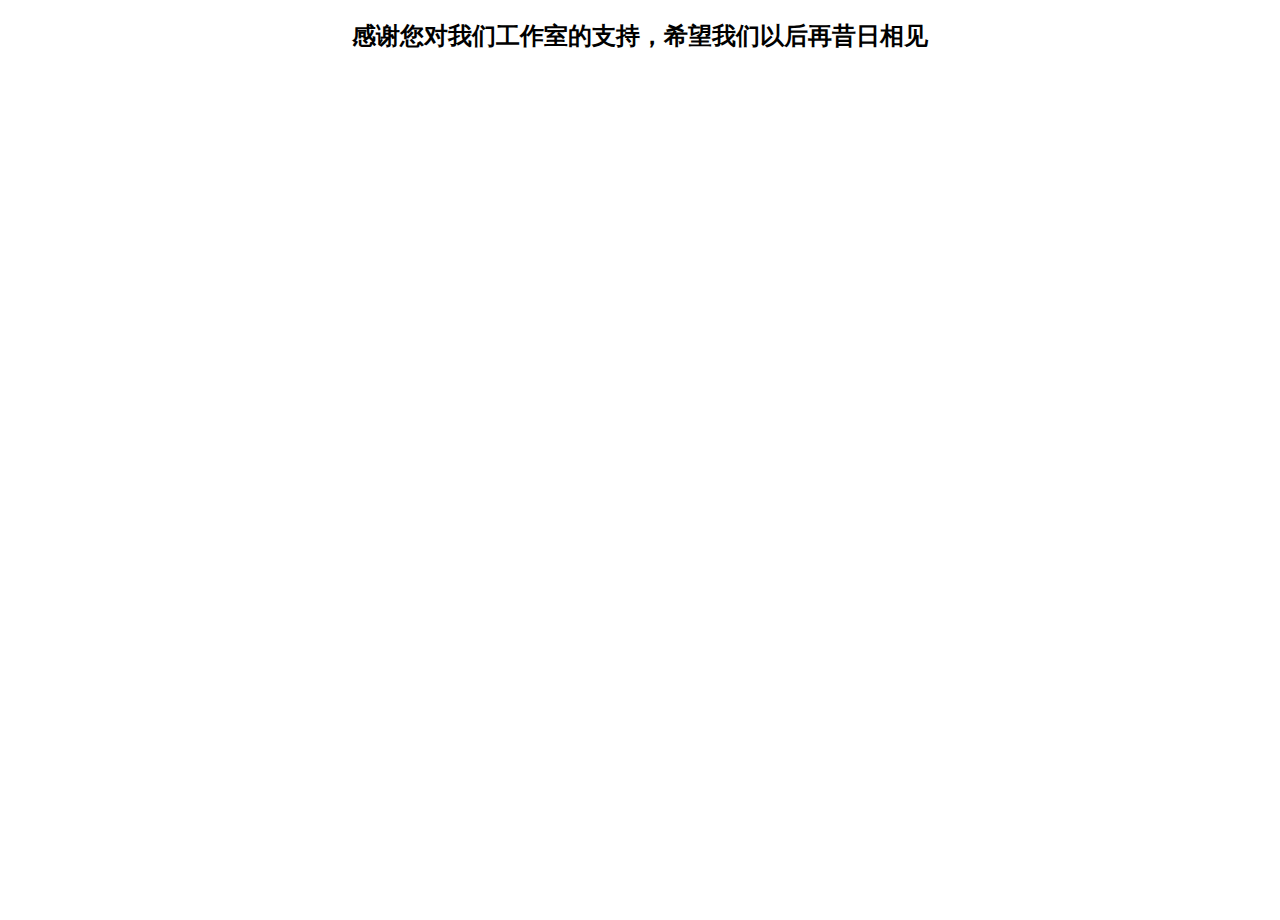
<file: index.html>
<!DOCTYPE html>
<html lang="en">
<head>
    <meta charset="UTF-8">
    <meta name="viewport" content="width=device-width, initial-scale=1.0">
    <title>L.E.R.D工作室 关站提示</title>
    <style>
    html,body {
    height: 100%;
    margin: 0px;
    text-align: center;
}
    header {display: flex;}
    section {display: flex;}
    header {background-color: rgb(0, 128, 255);height: 25px;}
article {background-color: darksalmon; }
nav {background-color: gold;}
aside {background-color: darksalmon;}

    section article a {
}
    </style>
<meta name="description" content="下载">
<meta name="description" content="下载">
</head>
<body>


<h2>感谢您对我们工作室的支持，希望我们以后再昔日相见</h2>

</body>
</html>
</file>
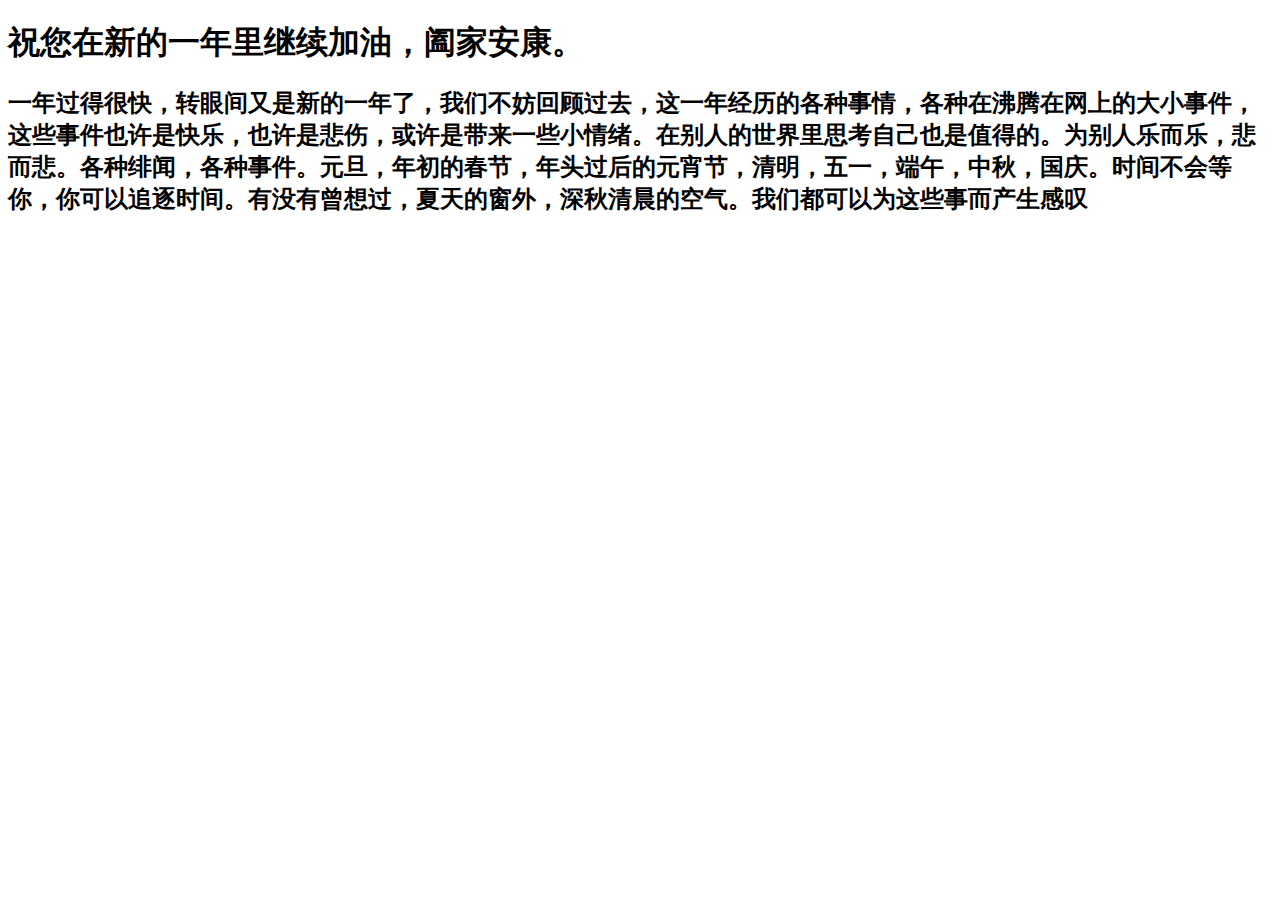
<file: 2412312.html>
<!doctype html>
<html>
<head>
<meta charset="utf-8">
<title>241231</title>
</head>
<h1>祝您在新的一年里继续加油，阖家安康。
	</h1>
	<h2>一年过得很快，转眼间又是新的一年了，我们不妨回顾过去，这一年经历的各种事情，各种在沸腾在网上的大小事件，这些事件也许是快乐，也许是悲伤，或许是带来一些小情绪。在别人的世界里思考自己也是值得的。为别人乐而乐，悲而悲。各种绯闻，各种事件。元旦，年初的春节，年头过后的元宵节，清明，五一，端午，中秋，国庆。时间不会等你，你可以追逐时间。有没有曾想过，夏天的窗外，深秋清晨的空气。我们都可以为这些事而产生感叹</h2>
	<h2></h2>
<body>
</body>
</html>
</file>
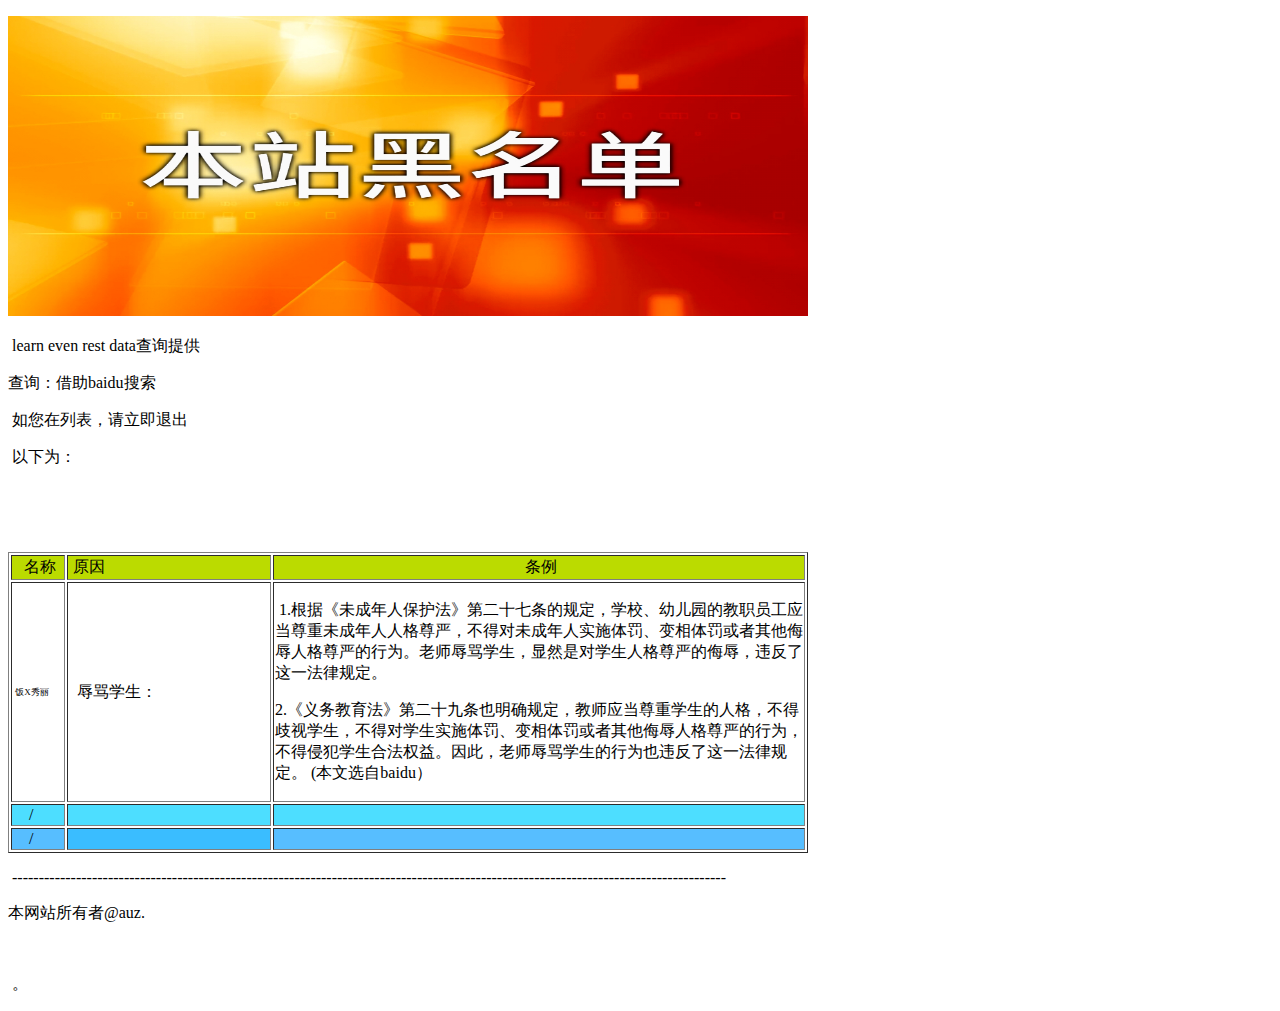
<file: hmd.html>
<!doctype html>
<html>
<head>
<meta charset="utf-8">
<title>黑名单</title>
</head>

<body>
<p> <img src="images/heimingdan.png" width="800" height="300" alt=""><span style="color: #E6060A"></span><span style="color: #A2B112"></span> </p>
<p>&nbsp;learn even rest data查询提供<span style="color: #E0161A"></span><span style="color: #ddd"></span><span style="color: #555"></span><span style="color: #EF181C"></span><span style="color: #2EAAFF"></span><span style="color: #3CB9FF"></span></p>
<p>查询：借助baidu搜索</p>
<p>&nbsp;如您在列表，请立即退出</p>
<p>&nbsp;以下为：</p>
<p>&nbsp;</p>
<p style="color: #2C2C2C">&nbsp;</p>
<table width="800" border="1">
  <tbody>
    <tr>
      <td width="50" align="center" valign="middle" bgcolor="#BBDB00">&nbsp;<span style="color: #E6FA50"></span>名称</td>
      <td width="200" bgcolor="#BBDB00">&nbsp;原因</td>
      <td align="center" bgcolor="#BBDB00">&nbsp;条例</td>
    </tr>
    <tr>
      <td style="font-size: 9px">&nbsp;饭X秀丽</td>
      <td>&nbsp; 辱骂学生：</td>
      <td><p>&nbsp;1.根据《未成年人保护法》第二十七条的规定，学校、幼儿园的教职员工应当尊重未成年人人格尊严，不得对未成年人实施体罚、变相体罚或者其他侮辱人格尊严的行为。老师辱骂学生，显然是对学生人格尊严的侮辱，违反了这一法律规定。</p>
      <p>2.《义务教育法》第二十九条也明确规定，教师应当尊重学生的人格，不得歧视学生，不得对学生实施体罚、变相体罚或者其他侮辱人格尊严的行为，不得侵犯学生合法权益。因此，老师辱骂学生的行为也违反了这一法律规定。 (本文选自baidu）</p></td>
    </tr>
    <tr>
      <td bgcolor="#4DDEFF">&nbsp; &nbsp; /</td>
      <td bgcolor="#4DDEFF">&nbsp;</td>
      <td bgcolor="#4DDEFF">&nbsp;</td>
    </tr>
    <tr>
      <td bgcolor="#57BEFF">&nbsp; &nbsp; /</td>
      <td bgcolor="#3ABDFF">&nbsp;</td>
      <td align="center" valign="middle" bgcolor="#57BEFF">&nbsp;</td>
    </tr>
  </tbody>
</table>
<p>&nbsp;--------------------------------------------------------------------------------------------------------------------------------------</p>
<p>本网站所有者@auz.&nbsp;</p>
<p>&nbsp;</p>
<p>&nbsp;。&nbsp;</p>
</body>
</html>
</file>
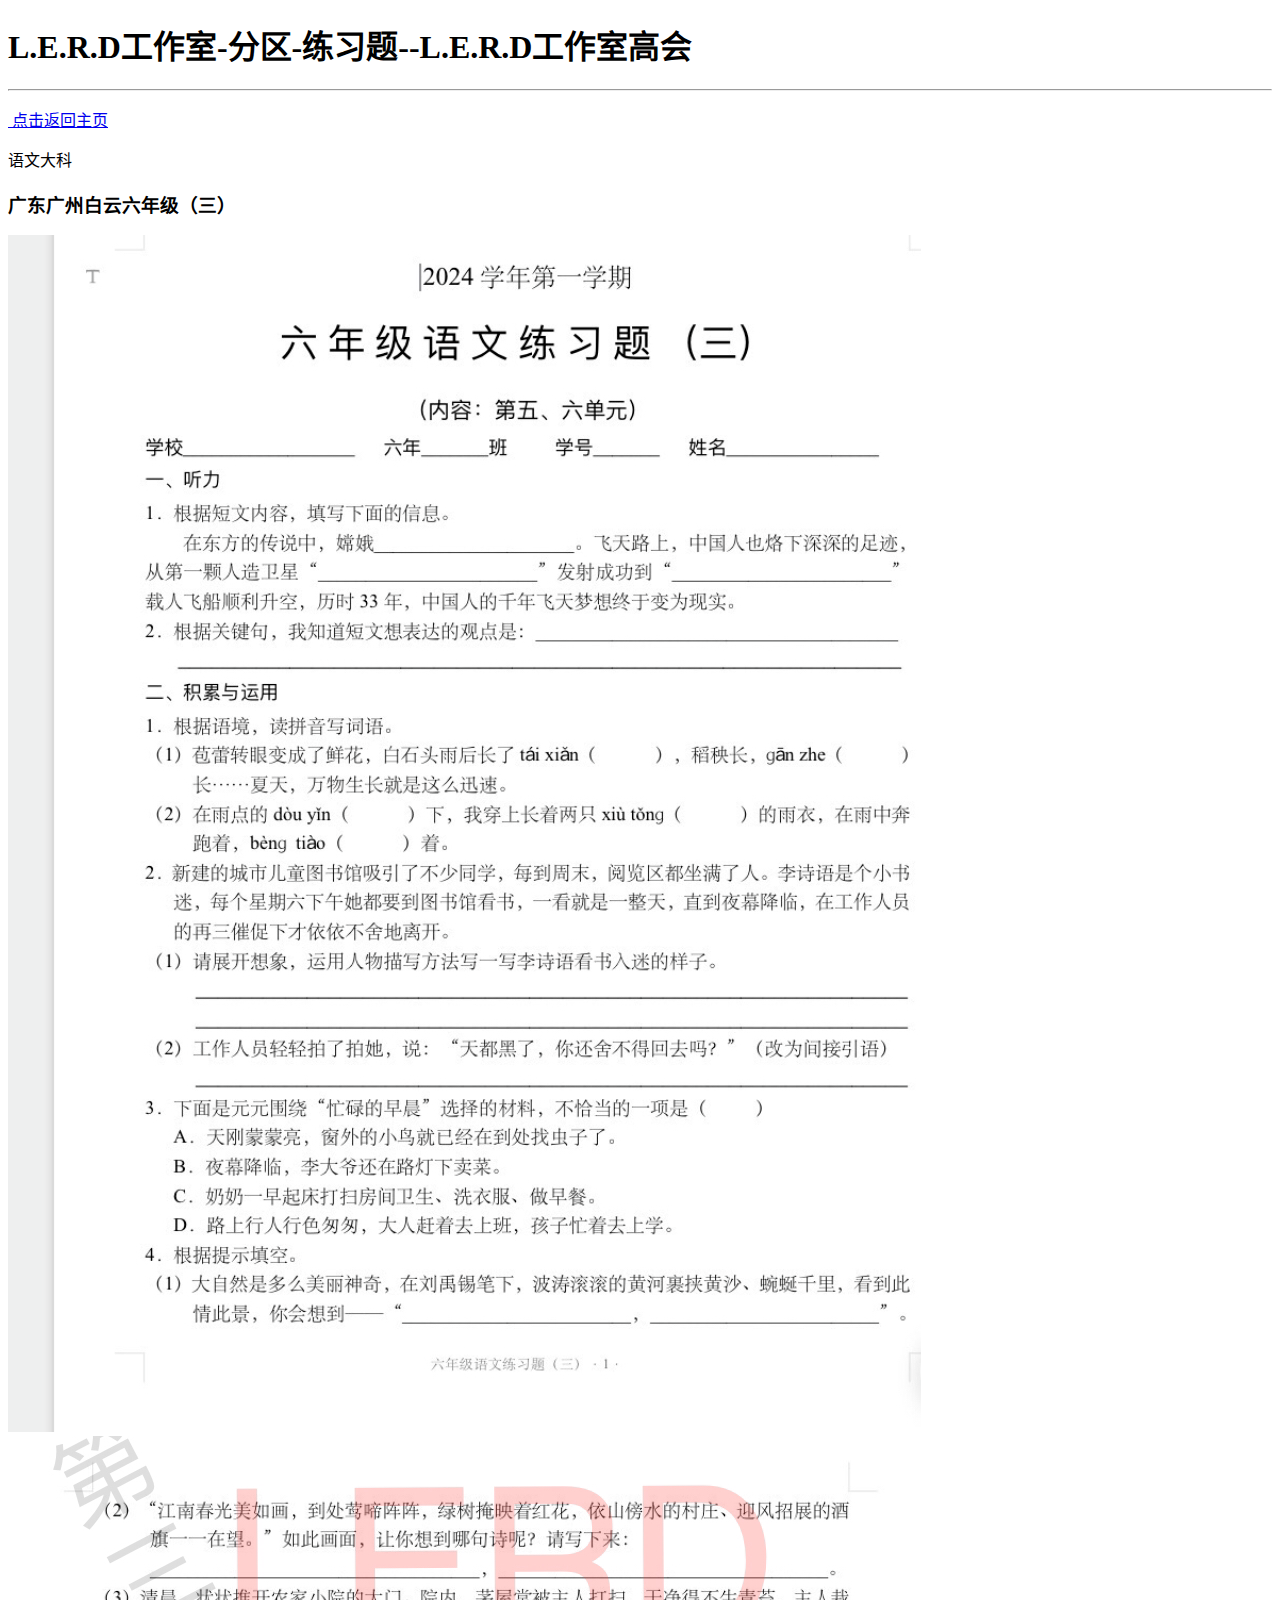
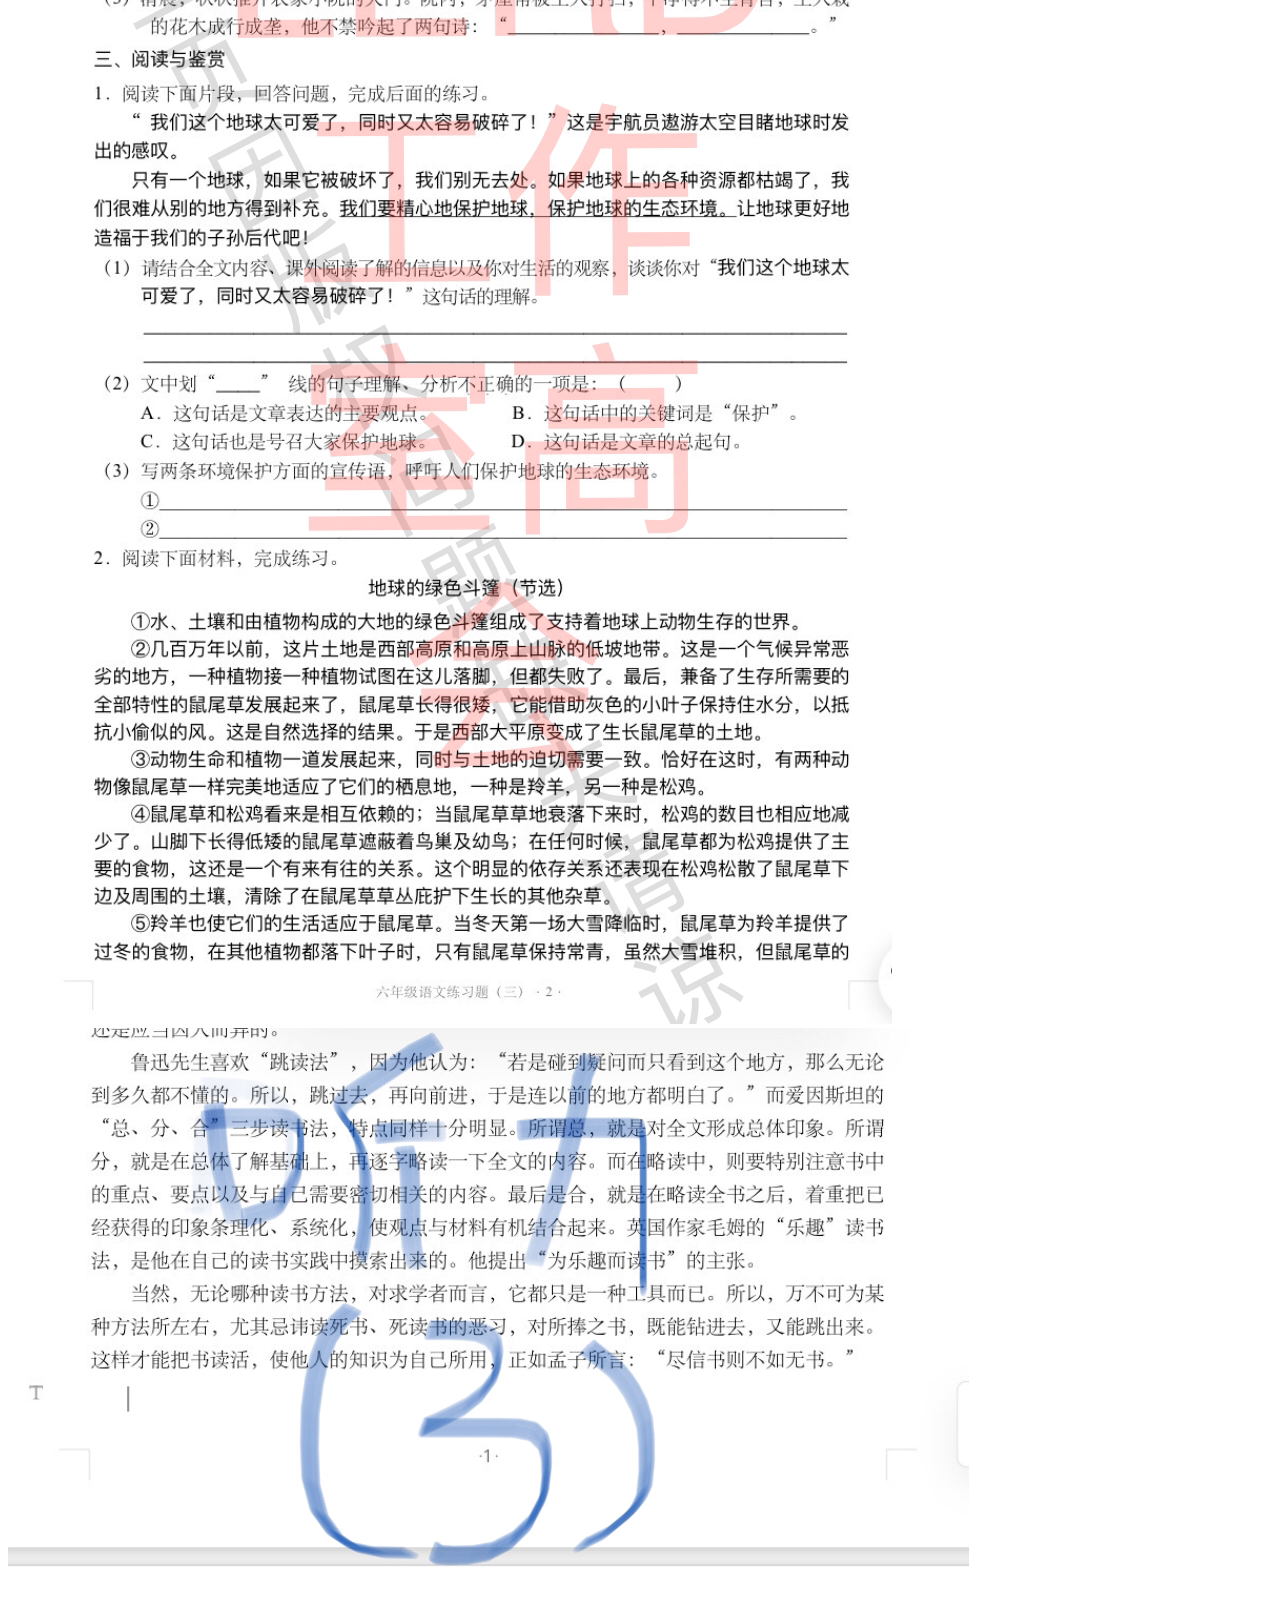
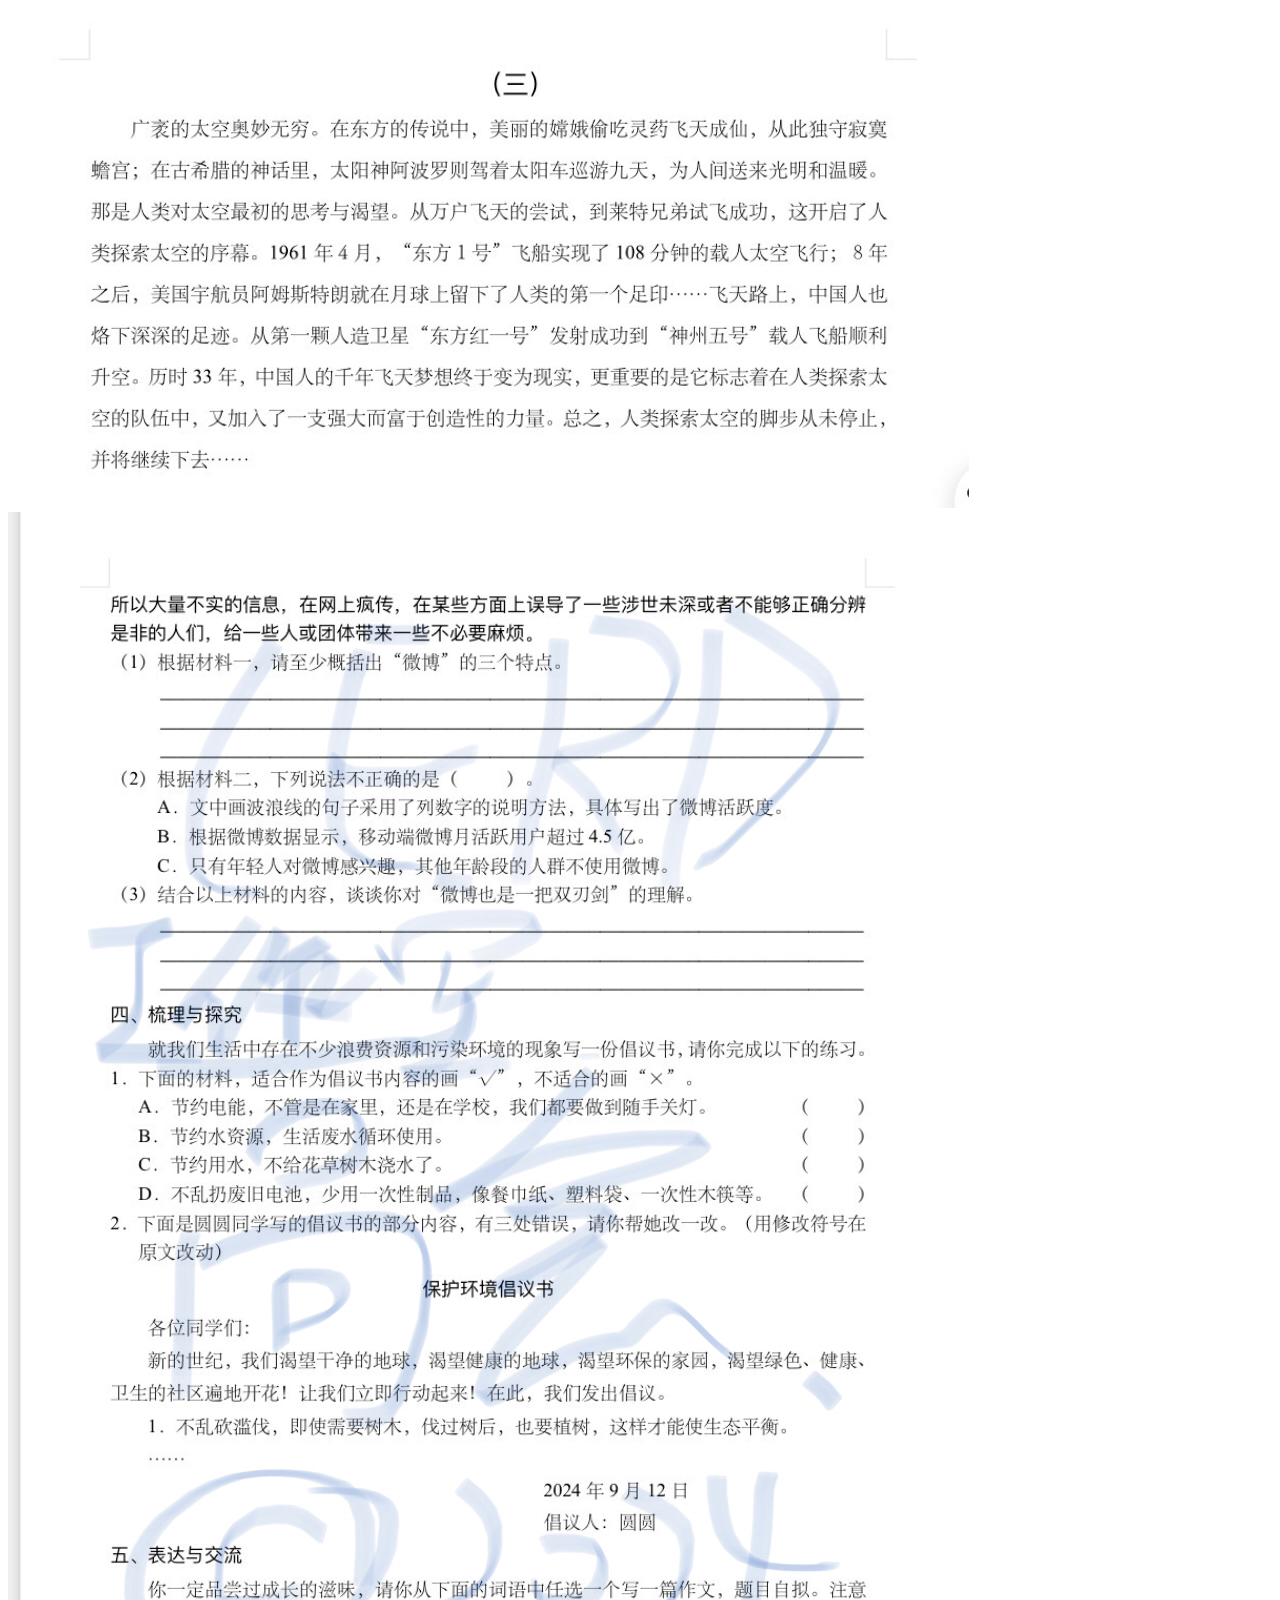
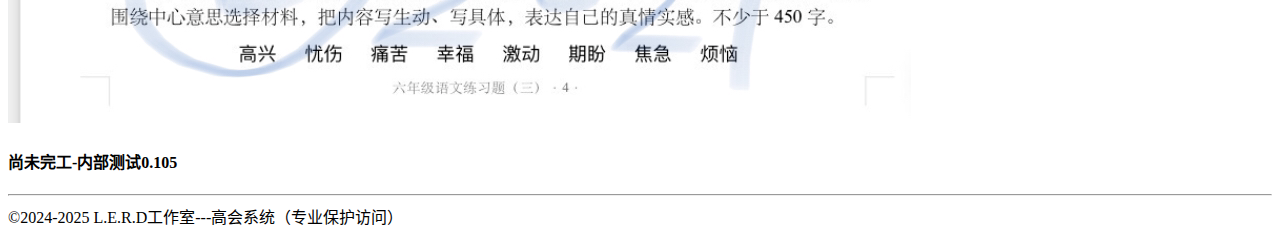
<file: PASSWORD.html>
<!DOCTYPE html>
<html lang="zh-CN">
<head>
    <meta charset="UTF-8">
    <title>L.E.R.D工作室-分区-练习题</title>
</head>
<body>
<h1>L.E.R.D工作室-分区-练习题--L.E.R.D工作室高会</h1>
<hr>
<p><a href="index.html">&nbsp;点击返回主页</a></p>
<p>语文大科</p>
<h3>广东广州白云六年级（三）</h3>
	<img src="images/24-6-yu-3-1.png" width="913" height="1197" alt=""/><img src="images/24-6-y-3-2.png" width="884" height="1188" alt=""/><img src="images/shijuan-TL246.png" width="961" height="1080" alt=""/><img src="images/24y3-4.png" width="903" height="1211" alt=""/>
<h4>尚未完工-内部测试0.105</h4>
<hr>
<h>©2024-2025 L.E.R.D工作室</h><h>---高会系统（专业保护访问）</h>
</body>
</html>
</file>
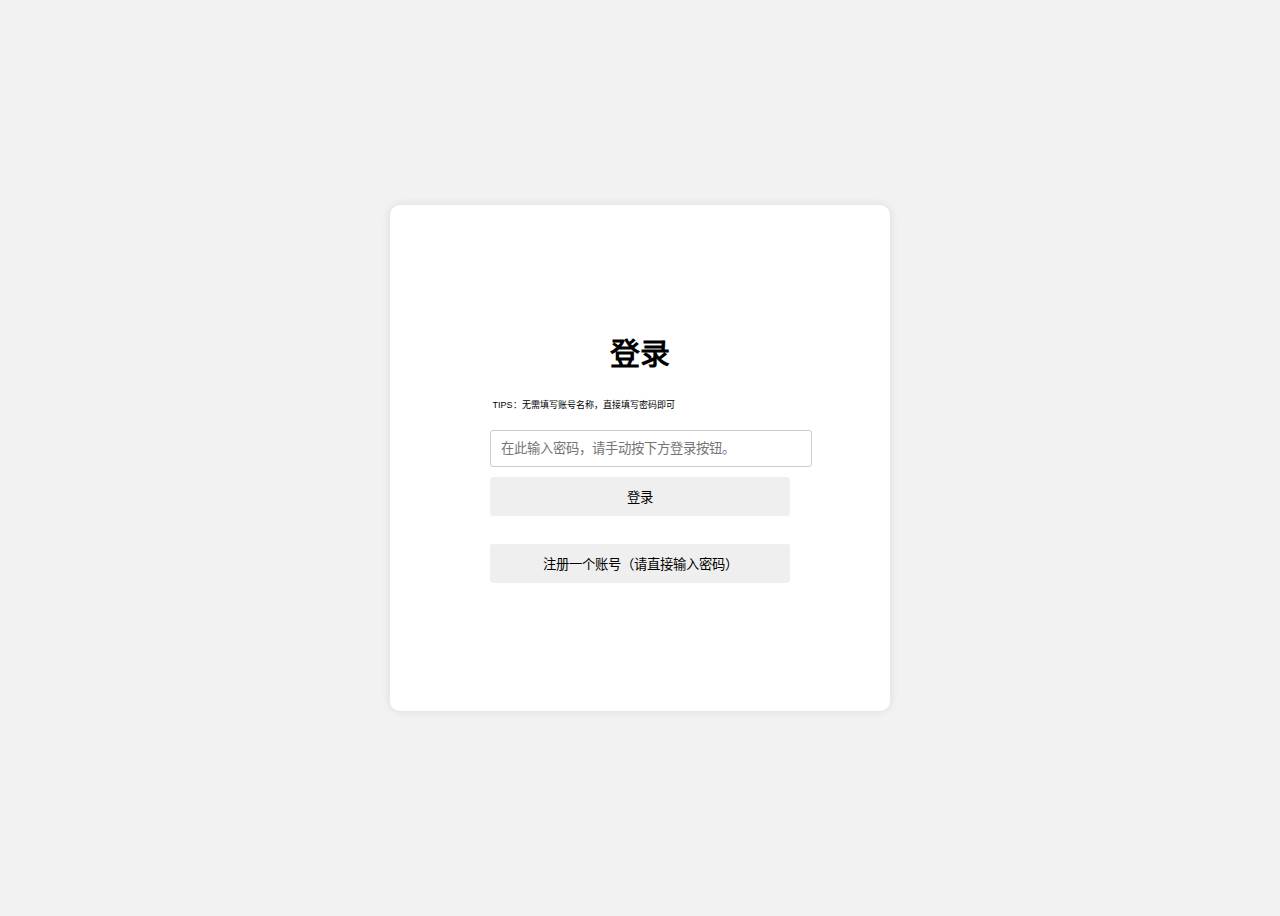
<file: pinglun.html>
<!DOCTYPE html>
<html lang="zh-CN">
<head>
    <meta charset="UTF-8">
    <meta name="viewport" content="width=device-width, initial-scale=1.0">
    <title>L.E.R.D工作室-登录</title>
    <style>
        body {
            font-family: Arial, sans-serif;
            display: flex;
            justify-content: center;
            align-items: center;
            height: 100vh;
            background-color: #f2f2f2;
        }
        .login-container {
    width: 300px;
    padding: 100px;
    background-color: #fff;
    box-shadow: 0 0 10px rgba(0, 0, 0, 0.1);
    border-radius: 10px;
    color: #000000;
    font-size: 9px;
        }
        .login-container h2 {
    margin-bottom: 25px;
    text-align: center;
    font-size: 30px;
        }
        .login-container input {
            width: 100%;
            padding: 10px;
            margin: 10px 0;
            border: 1px solid #ccc;
            border-radius: 3px;
        }
        .login-container button {
            width: 100%;
            padding: 10px;
            background-color: #4169E1
            color: white;
            border: none;
            border-radius: 3px;
            cursor: pointer;
        }
        .login-container button:hover {
    background-color: #008AFF;
    font-size: 16px;
        }
        .error-message {
            color: red;
            display: none;
            margin-top: 10px;
        }
    </style>
</head>
<body>
    <div class="login-container">
        <h2>登录</h2>
        <p>&nbsp;TIPS：无需填写账号名称，直接填写密码即可</p>
      <input type="password" id="password" placeholder="在此输入密码，请手动按下方登录按钮。">
        <button onclick="validatePassword()">登录</button>
        <p>&nbsp;</p>
       

<button onclick="myFunction()">注册一个账号（请直接输入密码）</button>


<p id="demo"></p>

<script>
function myFunction() {
  var txt;
  var person = prompt("请输入您的名字：", "例如：html");
  if (person == null || person == "") {
    txt = "未能识别";
  } else {
    txt = "你好，" + person + "！对不起，此功能暂未开放。仍祝您有美好的一天！";
  }
  document.getElementById("demo").innerHTML = txt;
}
</script>
        <p>&nbsp;</p>
        <p class="error-message" id="error-message2">密码错误，在此之前，您还有几次机会！</p>
        <p class="error-message" id="error-message">密码错误，在此之前，您还有几次机会！</p>
    </div>

    <script>
        function validatePassword() {
            const password = document.getElementById('password').value;
            const correctPassword = '0809114514'; // 工程师：替换密码
            const errorMessage = document.getElementById('error-message');

            if (password === correctPassword) {
                window.location.href = 'target.html'; // 跳转到 target.html
            } else {
                errorMessage.style.display = 'block';
            }
        }
    </script>
</body>
</html>
</file>
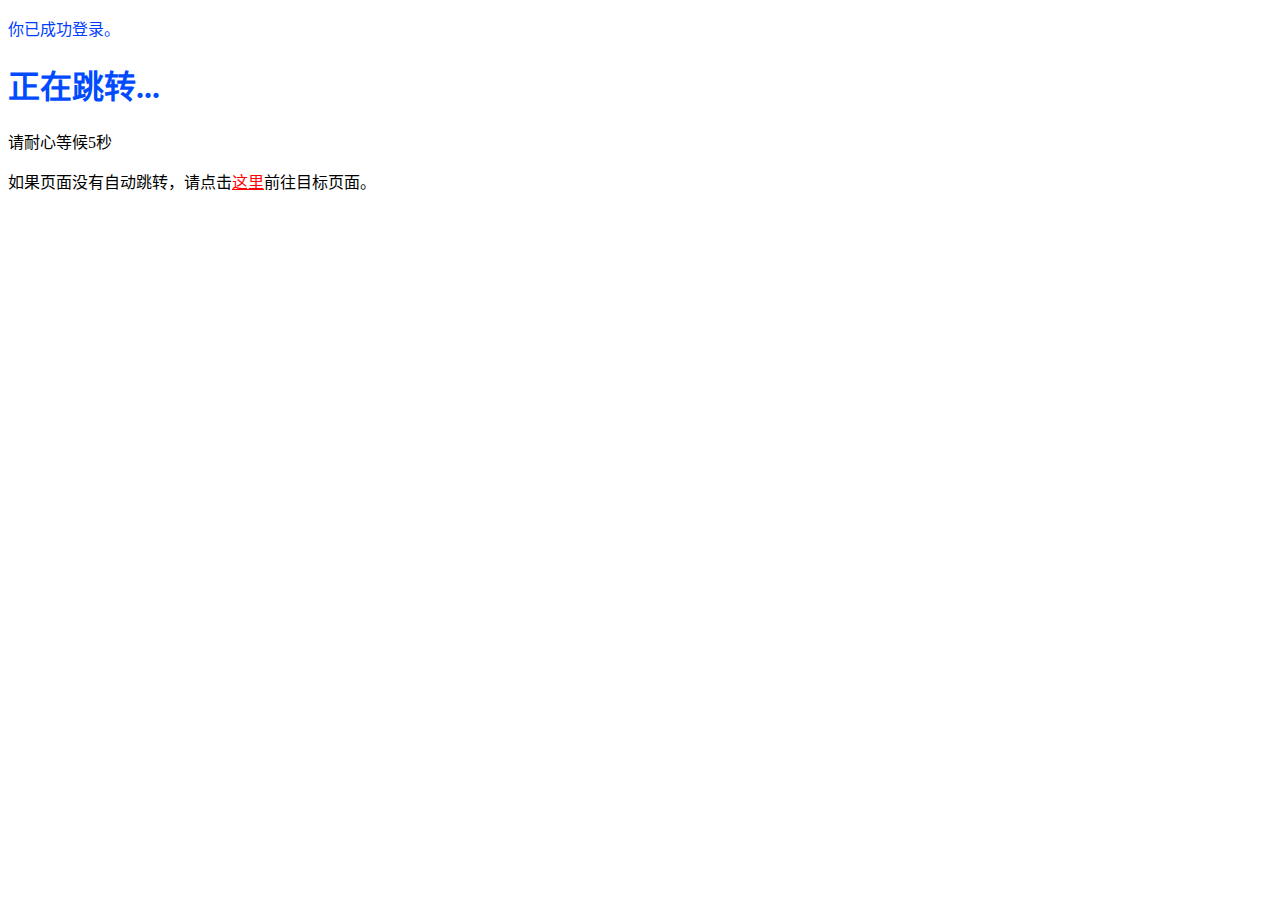
<file: target.html>
<!DOCTYPE html>
<html lang="zh-CN">
<head>
    <meta charset="UTF-8">
    <meta http-equiv="refresh" content="5; url=PASSWORD.html">
    <title>即将转跳</title>
</head>
<body>

    <p style="color: #003EFF">你已成功登录。</p>
<h1 style="color: #004BFF">正在跳转...</h1>
    <p>请耐心等候5秒</p>
<p data_temp_dwid="0">如果页面没有自动跳转，请点击<span style="color: #FF0004" data_temp_dwid="1"><a href="target.html" data_temp_dwid="2"></a></span><a href="PASSWORD.html" style="color: #FF0004" data_temp_dwid="3">这里</a>前往目标页面。</p>
    <p data_temp_dwid="4">&nbsp;</p>
</body>
</html>
</file>
